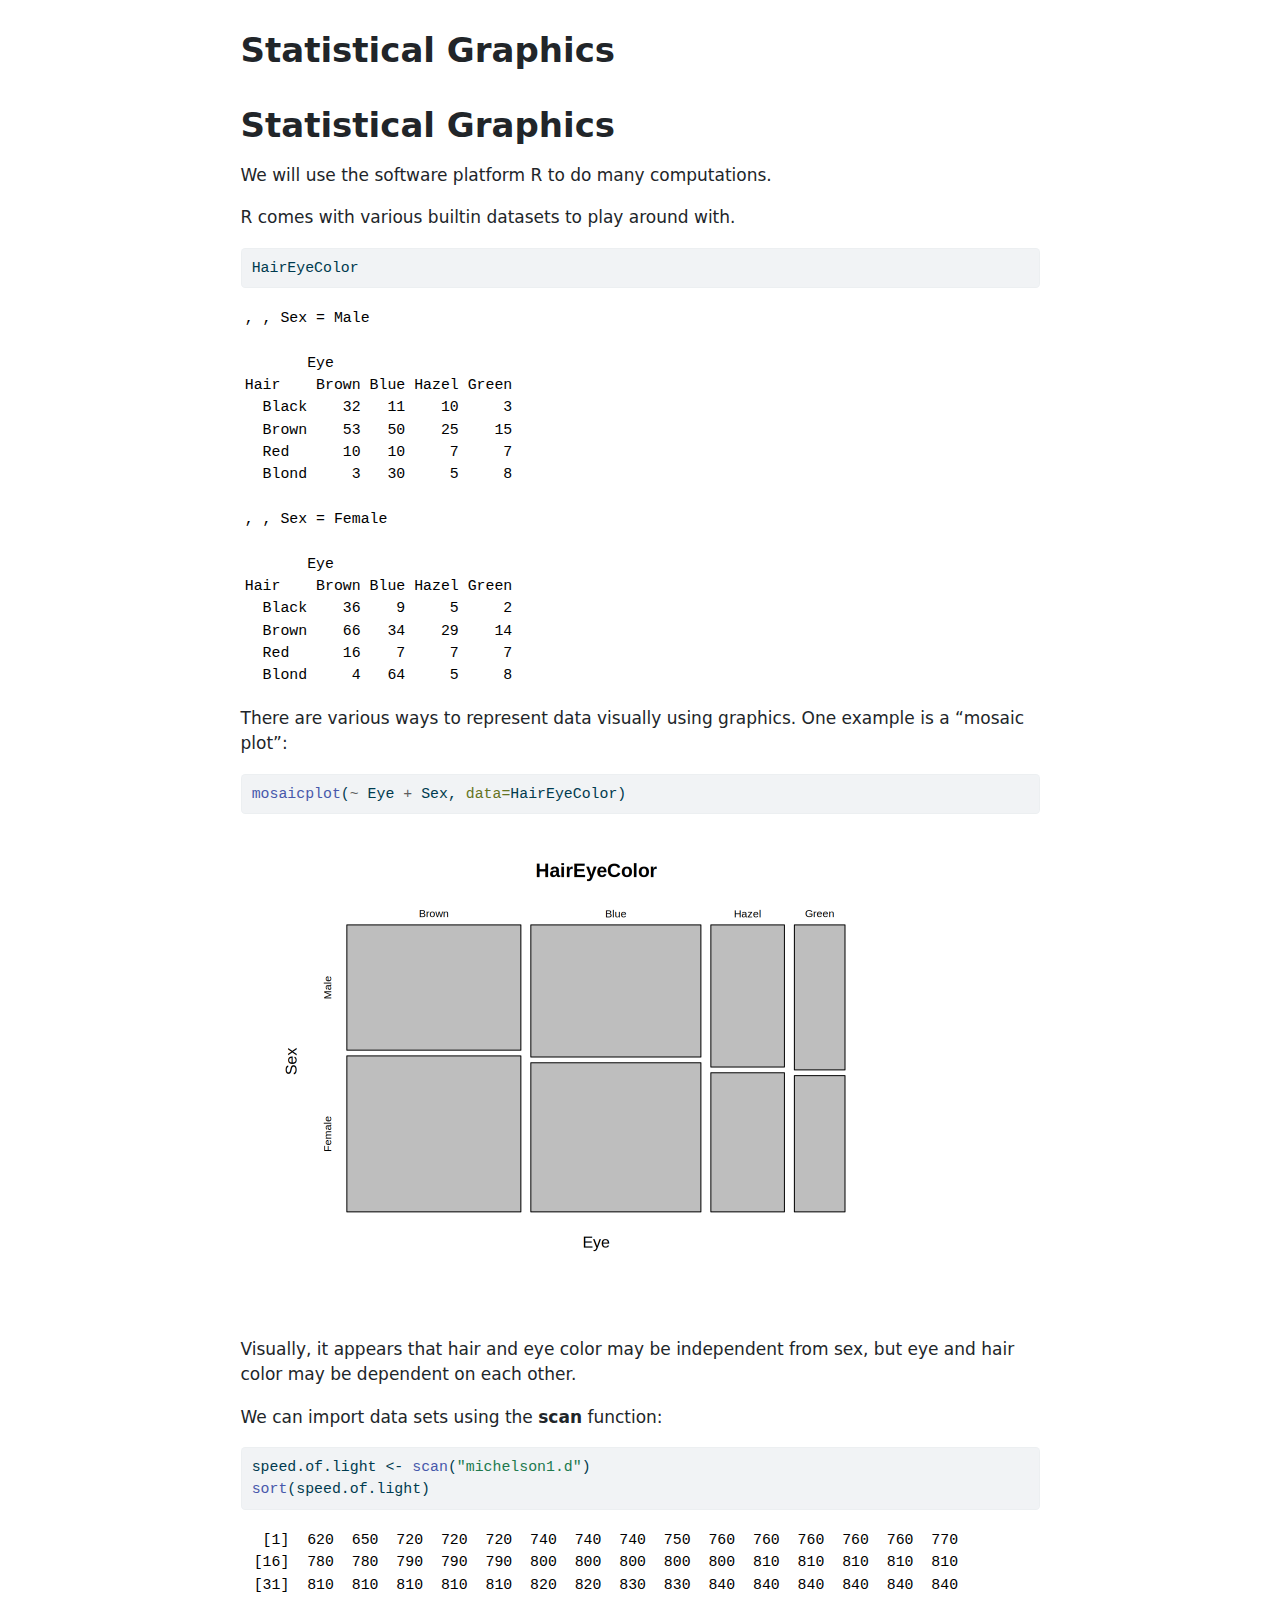
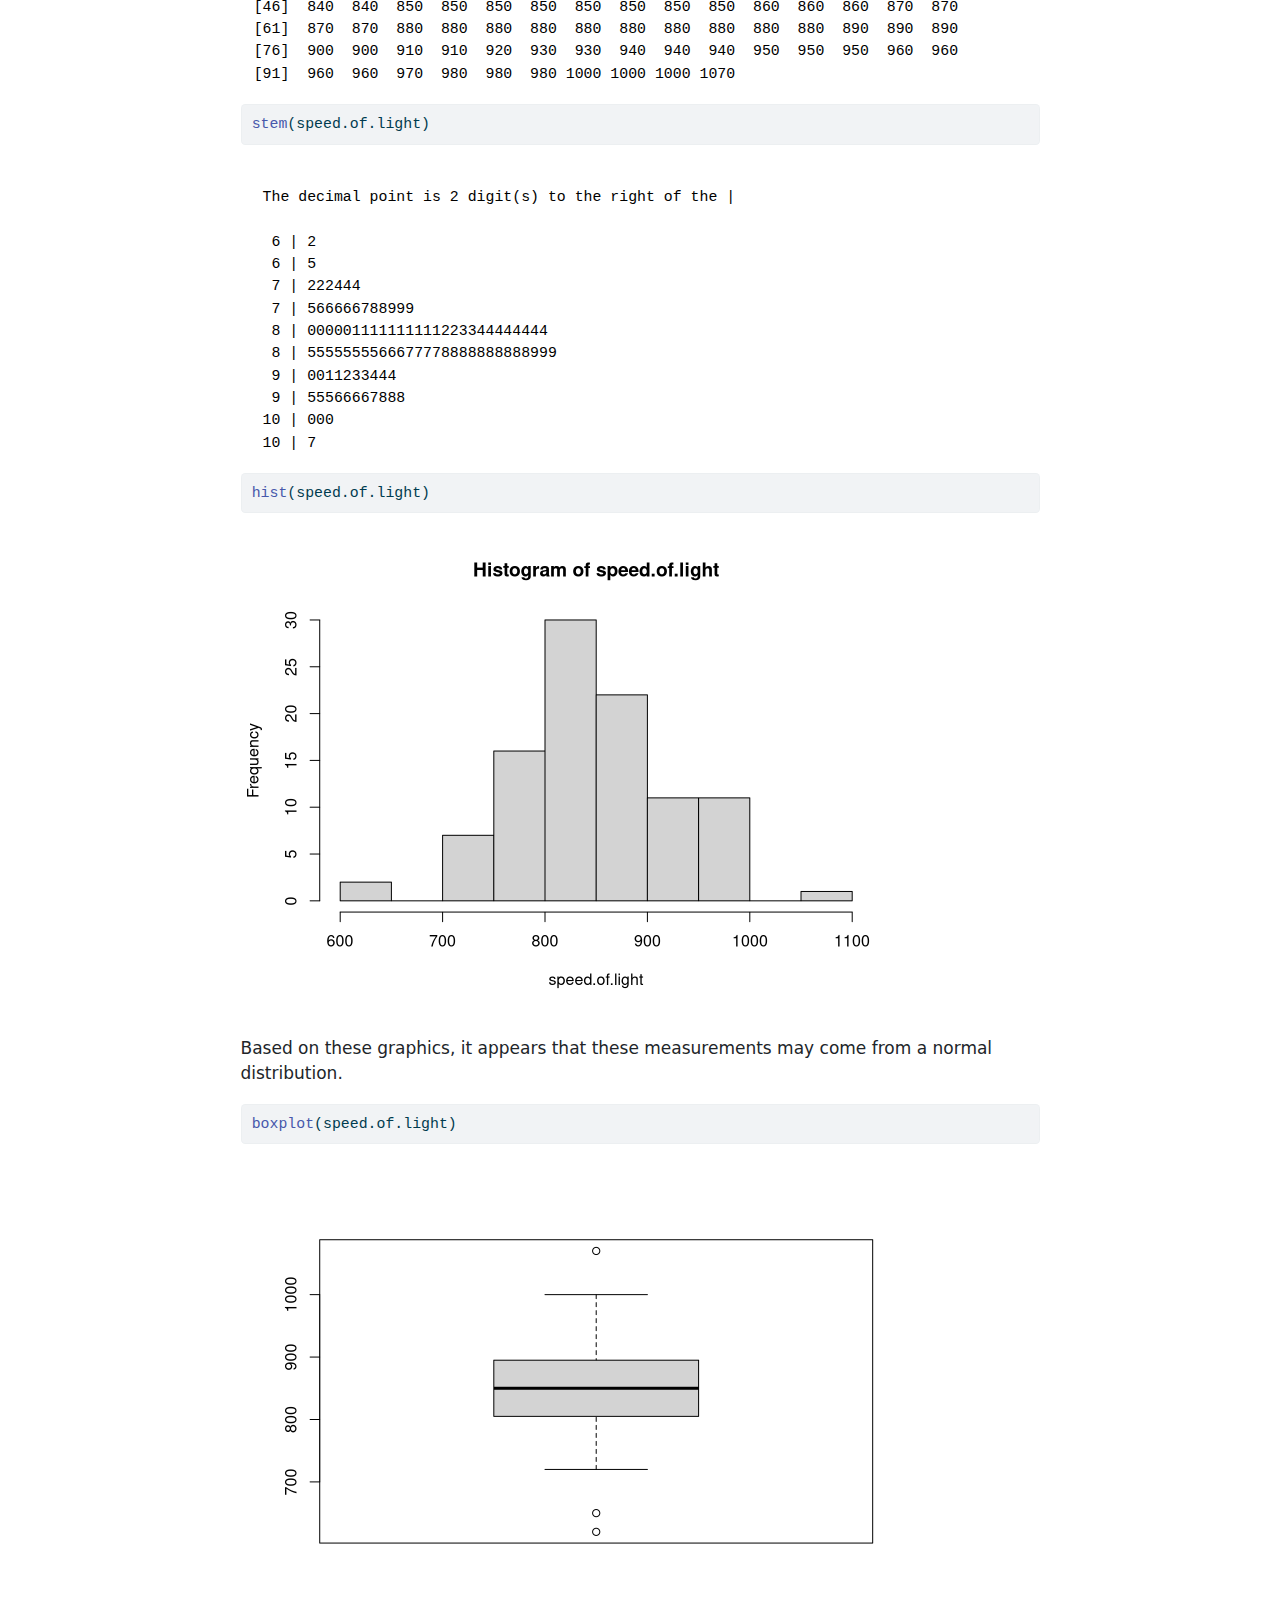
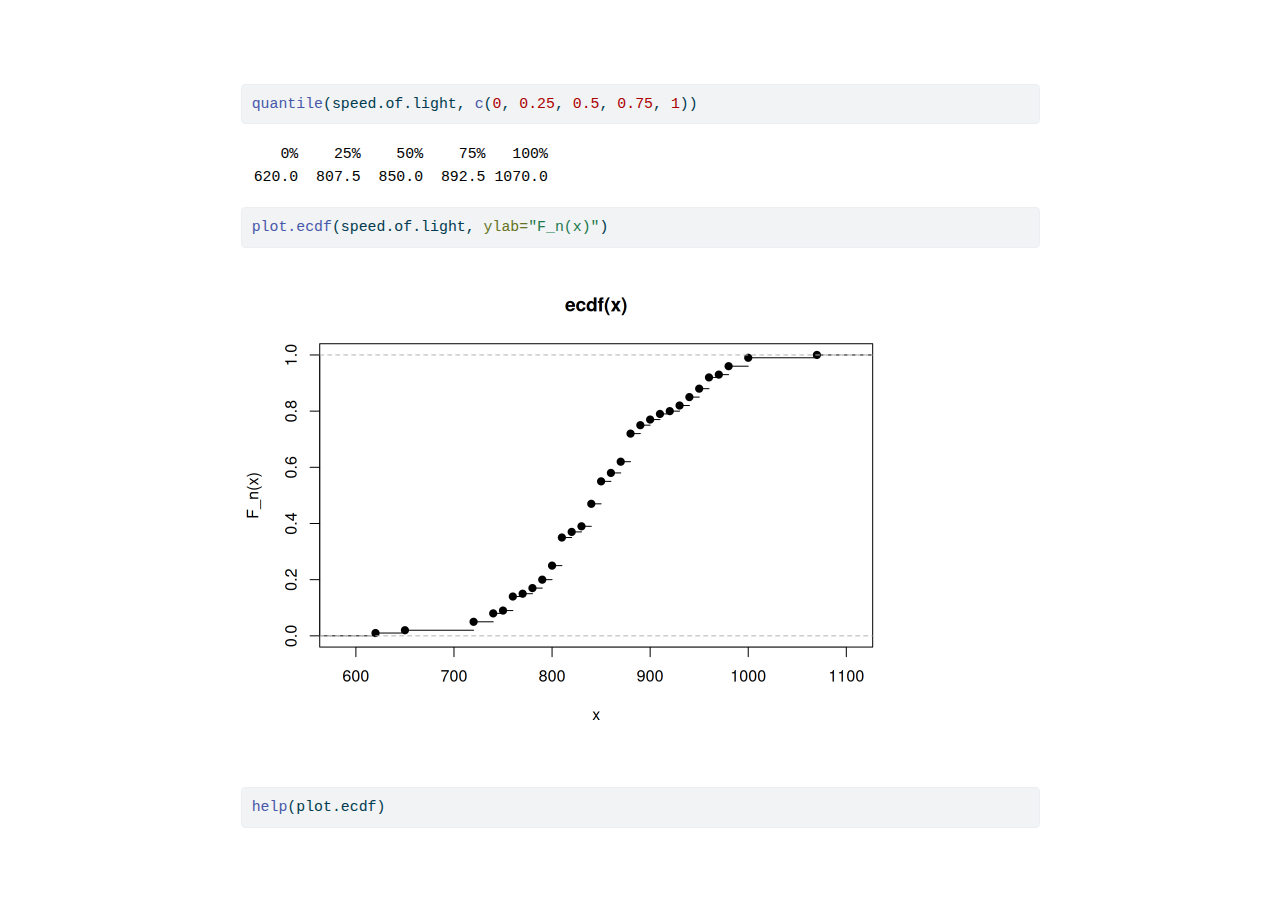
<file: jan8.html>
<!DOCTYPE html>
<html xmlns="http://www.w3.org/1999/xhtml" lang="en" xml:lang="en"><head>

<meta charset="utf-8">
<meta name="generator" content="quarto-1.8.27">

<meta name="viewport" content="width=device-width, initial-scale=1.0, user-scalable=yes">


<title>Statistical Graphics – MATH 3310</title>
<style>
code{white-space: pre-wrap;}
span.smallcaps{font-variant: small-caps;}
div.columns{display: flex; gap: min(4vw, 1.5em);}
div.column{flex: auto; overflow-x: auto;}
div.hanging-indent{margin-left: 1.5em; text-indent: -1.5em;}
ul.task-list{list-style: none;}
ul.task-list li input[type="checkbox"] {
  width: 0.8em;
  margin: 0 0.8em 0.2em -1em; /* quarto-specific, see https://github.com/quarto-dev/quarto-cli/issues/4556 */ 
  vertical-align: middle;
}
/* CSS for syntax highlighting */
html { -webkit-text-size-adjust: 100%; }
pre > code.sourceCode { white-space: pre; position: relative; }
pre > code.sourceCode > span { display: inline-block; line-height: 1.25; }
pre > code.sourceCode > span:empty { height: 1.2em; }
.sourceCode { overflow: visible; }
code.sourceCode > span { color: inherit; text-decoration: inherit; }
div.sourceCode { margin: 1em 0; }
pre.sourceCode { margin: 0; }
@media screen {
div.sourceCode { overflow: auto; }
}
@media print {
pre > code.sourceCode { white-space: pre-wrap; }
pre > code.sourceCode > span { text-indent: -5em; padding-left: 5em; }
}
pre.numberSource code
  { counter-reset: source-line 0; }
pre.numberSource code > span
  { position: relative; left: -4em; counter-increment: source-line; }
pre.numberSource code > span > a:first-child::before
  { content: counter(source-line);
    position: relative; left: -1em; text-align: right; vertical-align: baseline;
    border: none; display: inline-block;
    -webkit-touch-callout: none; -webkit-user-select: none;
    -khtml-user-select: none; -moz-user-select: none;
    -ms-user-select: none; user-select: none;
    padding: 0 4px; width: 4em;
  }
pre.numberSource { margin-left: 3em;  padding-left: 4px; }
div.sourceCode
  {   }
@media screen {
pre > code.sourceCode > span > a:first-child::before { text-decoration: underline; }
}
</style>


<script src="site_libs/quarto-nav/quarto-nav.js"></script>
<script src="site_libs/clipboard/clipboard.min.js"></script>
<script src="site_libs/quarto-search/autocomplete.umd.js"></script>
<script src="site_libs/quarto-search/fuse.min.js"></script>
<script src="site_libs/quarto-search/quarto-search.js"></script>
<meta name="quarto:offset" content="./">
<script src="site_libs/quarto-html/quarto.js" type="module"></script>
<script src="site_libs/quarto-html/tabsets/tabsets.js" type="module"></script>
<script src="site_libs/quarto-html/axe/axe-check.js" type="module"></script>
<script src="site_libs/quarto-html/popper.min.js"></script>
<script src="site_libs/quarto-html/tippy.umd.min.js"></script>
<script src="site_libs/quarto-html/anchor.min.js"></script>
<link href="site_libs/quarto-html/tippy.css" rel="stylesheet">
<link href="site_libs/quarto-html/quarto-syntax-highlighting-ed96de9b727972fe78a7b5d16c58bf87.css" rel="stylesheet" id="quarto-text-highlighting-styles">
<script src="site_libs/bootstrap/bootstrap.min.js"></script>
<link href="site_libs/bootstrap/bootstrap-icons.css" rel="stylesheet">
<link href="site_libs/bootstrap/bootstrap-9195fa1a9c736cb8c2994c5df3058328.min.css" rel="stylesheet" append-hash="true" id="quarto-bootstrap" data-mode="light">
<script id="quarto-search-options" type="application/json">{
  "location": "sidebar",
  "copy-button": false,
  "collapse-after": 3,
  "panel-placement": "start",
  "type": "textbox",
  "limit": 50,
  "keyboard-shortcut": [
    "f",
    "/",
    "s"
  ],
  "show-item-context": false,
  "language": {
    "search-no-results-text": "No results",
    "search-matching-documents-text": "matching documents",
    "search-copy-link-title": "Copy link to search",
    "search-hide-matches-text": "Hide additional matches",
    "search-more-match-text": "more match in this document",
    "search-more-matches-text": "more matches in this document",
    "search-clear-button-title": "Clear",
    "search-text-placeholder": "",
    "search-detached-cancel-button-title": "Cancel",
    "search-submit-button-title": "Submit",
    "search-label": "Search"
  }
}</script>


</head>

<body class="fullcontent quarto-light">

<div id="quarto-search-results"></div>
<!-- content -->
<div id="quarto-content" class="quarto-container page-columns page-rows-contents page-layout-article">
<!-- sidebar -->
<!-- margin-sidebar -->
    
<!-- main -->
<main class="content" id="quarto-document-content">

<header id="title-block-header" class="quarto-title-block default">
<div class="quarto-title">
<h1 class="title">Statistical Graphics</h1>
</div>



<div class="quarto-title-meta">

    
  
    
  </div>
  


</header>


<section id="statistical-graphics" class="level1">
<h1>Statistical Graphics</h1>
<p>We will use the software platform R to do many computations.</p>
<p>R comes with various builtin datasets to play around with.</p>
<div class="cell">
<div class="code-copy-outer-scaffold"><div class="sourceCode cell-code" id="cb1"><pre class="sourceCode r code-with-copy"><code class="sourceCode r"><span id="cb1-1"><a href="#cb1-1" aria-hidden="true" tabindex="-1"></a>HairEyeColor</span></code></pre></div><button title="Copy to Clipboard" class="code-copy-button"><i class="bi"></i></button></div>
<div class="cell-output cell-output-stdout">
<pre><code>, , Sex = Male

       Eye
Hair    Brown Blue Hazel Green
  Black    32   11    10     3
  Brown    53   50    25    15
  Red      10   10     7     7
  Blond     3   30     5     8

, , Sex = Female

       Eye
Hair    Brown Blue Hazel Green
  Black    36    9     5     2
  Brown    66   34    29    14
  Red      16    7     7     7
  Blond     4   64     5     8</code></pre>
</div>
</div>
<p>There are various ways to represent data visually using graphics. One example is a “mosaic plot”:</p>
<div class="cell">
<div class="code-copy-outer-scaffold"><div class="sourceCode cell-code" id="cb3"><pre class="sourceCode r code-with-copy"><code class="sourceCode r"><span id="cb3-1"><a href="#cb3-1" aria-hidden="true" tabindex="-1"></a><span class="fu">mosaicplot</span>(<span class="sc">~</span> Eye <span class="sc">+</span> Sex, <span class="at">data=</span>HairEyeColor)</span></code></pre></div><button title="Copy to Clipboard" class="code-copy-button"><i class="bi"></i></button></div>
<div class="cell-output-display">
<div>
<figure class="figure">
<p><img src="jan8_files/figure-html/unnamed-chunk-2-1.png" class="img-fluid figure-img" width="672"></p>
</figure>
</div>
</div>
</div>
<p>Visually, it appears that hair and eye color may be independent from sex, but eye and hair color may be dependent on each other.</p>
<p>We can import data sets using the <strong>scan</strong> function:</p>
<div class="cell">
<div class="code-copy-outer-scaffold"><div class="sourceCode cell-code" id="cb4"><pre class="sourceCode r code-with-copy"><code class="sourceCode r"><span id="cb4-1"><a href="#cb4-1" aria-hidden="true" tabindex="-1"></a>speed.of.light <span class="ot">&lt;-</span> <span class="fu">scan</span>(<span class="st">"michelson1.d"</span>)</span>
<span id="cb4-2"><a href="#cb4-2" aria-hidden="true" tabindex="-1"></a><span class="fu">sort</span>(speed.of.light)</span></code></pre></div><button title="Copy to Clipboard" class="code-copy-button"><i class="bi"></i></button></div>
<div class="cell-output cell-output-stdout">
<pre><code>  [1]  620  650  720  720  720  740  740  740  750  760  760  760  760  760  770
 [16]  780  780  790  790  790  800  800  800  800  800  810  810  810  810  810
 [31]  810  810  810  810  810  820  820  830  830  840  840  840  840  840  840
 [46]  840  840  850  850  850  850  850  850  850  850  860  860  860  870  870
 [61]  870  870  880  880  880  880  880  880  880  880  880  880  890  890  890
 [76]  900  900  910  910  920  930  930  940  940  940  950  950  950  960  960
 [91]  960  960  970  980  980  980 1000 1000 1000 1070</code></pre>
</div>
<div class="code-copy-outer-scaffold"><div class="sourceCode cell-code" id="cb6"><pre class="sourceCode r code-with-copy"><code class="sourceCode r"><span id="cb6-1"><a href="#cb6-1" aria-hidden="true" tabindex="-1"></a><span class="fu">stem</span>(speed.of.light)</span></code></pre></div><button title="Copy to Clipboard" class="code-copy-button"><i class="bi"></i></button></div>
<div class="cell-output cell-output-stdout">
<pre><code>
  The decimal point is 2 digit(s) to the right of the |

   6 | 2
   6 | 5
   7 | 222444
   7 | 566666788999
   8 | 000001111111111223344444444
   8 | 5555555566677778888888888999
   9 | 0011233444
   9 | 55566667888
  10 | 000
  10 | 7</code></pre>
</div>
</div>
<div class="cell">
<div class="code-copy-outer-scaffold"><div class="sourceCode cell-code" id="cb8"><pre class="sourceCode r code-with-copy"><code class="sourceCode r"><span id="cb8-1"><a href="#cb8-1" aria-hidden="true" tabindex="-1"></a><span class="fu">hist</span>(speed.of.light)</span></code></pre></div><button title="Copy to Clipboard" class="code-copy-button"><i class="bi"></i></button></div>
<div class="cell-output-display">
<div>
<figure class="figure">
<p><img src="jan8_files/figure-html/unnamed-chunk-4-1.png" class="img-fluid figure-img" width="672"></p>
</figure>
</div>
</div>
</div>
<p>Based on these graphics, it appears that these measurements may come from a normal distribution.</p>
<div class="cell">
<div class="code-copy-outer-scaffold"><div class="sourceCode cell-code" id="cb9"><pre class="sourceCode r code-with-copy"><code class="sourceCode r"><span id="cb9-1"><a href="#cb9-1" aria-hidden="true" tabindex="-1"></a><span class="fu">boxplot</span>(speed.of.light)</span></code></pre></div><button title="Copy to Clipboard" class="code-copy-button"><i class="bi"></i></button></div>
<div class="cell-output-display">
<div>
<figure class="figure">
<p><img src="jan8_files/figure-html/unnamed-chunk-5-1.png" class="img-fluid figure-img" width="672"></p>
</figure>
</div>
</div>
</div>
<div class="cell">
<div class="code-copy-outer-scaffold"><div class="sourceCode cell-code" id="cb10"><pre class="sourceCode r code-with-copy"><code class="sourceCode r"><span id="cb10-1"><a href="#cb10-1" aria-hidden="true" tabindex="-1"></a><span class="fu">quantile</span>(speed.of.light, <span class="fu">c</span>(<span class="dv">0</span>, <span class="fl">0.25</span>, <span class="fl">0.5</span>, <span class="fl">0.75</span>, <span class="dv">1</span>))</span></code></pre></div><button title="Copy to Clipboard" class="code-copy-button"><i class="bi"></i></button></div>
<div class="cell-output cell-output-stdout">
<pre><code>    0%    25%    50%    75%   100% 
 620.0  807.5  850.0  892.5 1070.0 </code></pre>
</div>
</div>
<div class="cell">
<div class="code-copy-outer-scaffold"><div class="sourceCode cell-code" id="cb12"><pre class="sourceCode r code-with-copy"><code class="sourceCode r"><span id="cb12-1"><a href="#cb12-1" aria-hidden="true" tabindex="-1"></a><span class="fu">plot.ecdf</span>(speed.of.light, <span class="at">ylab=</span><span class="st">"F_n(x)"</span>)</span></code></pre></div><button title="Copy to Clipboard" class="code-copy-button"><i class="bi"></i></button></div>
<div class="cell-output-display">
<div>
<figure class="figure">
<p><img src="jan8_files/figure-html/unnamed-chunk-7-1.png" class="img-fluid figure-img" width="672"></p>
</figure>
</div>
</div>
</div>
<div class="cell">
<div class="code-copy-outer-scaffold"><div class="sourceCode cell-code" id="cb13"><pre class="sourceCode r code-with-copy"><code class="sourceCode r"><span id="cb13-1"><a href="#cb13-1" aria-hidden="true" tabindex="-1"></a><span class="fu">help</span>(plot.ecdf)</span></code></pre></div><button title="Copy to Clipboard" class="code-copy-button"><i class="bi"></i></button></div>
</div>


</section>

</main> <!-- /main -->
<script id="quarto-html-after-body" type="application/javascript">
  window.document.addEventListener("DOMContentLoaded", function (event) {
    const icon = "";
    const anchorJS = new window.AnchorJS();
    anchorJS.options = {
      placement: 'right',
      icon: icon
    };
    anchorJS.add('.anchored');
    const isCodeAnnotation = (el) => {
      for (const clz of el.classList) {
        if (clz.startsWith('code-annotation-')) {                     
          return true;
        }
      }
      return false;
    }
    const onCopySuccess = function(e) {
      // button target
      const button = e.trigger;
      // don't keep focus
      button.blur();
      // flash "checked"
      button.classList.add('code-copy-button-checked');
      var currentTitle = button.getAttribute("title");
      button.setAttribute("title", "Copied!");
      let tooltip;
      if (window.bootstrap) {
        button.setAttribute("data-bs-toggle", "tooltip");
        button.setAttribute("data-bs-placement", "left");
        button.setAttribute("data-bs-title", "Copied!");
        tooltip = new bootstrap.Tooltip(button, 
          { trigger: "manual", 
            customClass: "code-copy-button-tooltip",
            offset: [0, -8]});
        tooltip.show();    
      }
      setTimeout(function() {
        if (tooltip) {
          tooltip.hide();
          button.removeAttribute("data-bs-title");
          button.removeAttribute("data-bs-toggle");
          button.removeAttribute("data-bs-placement");
        }
        button.setAttribute("title", currentTitle);
        button.classList.remove('code-copy-button-checked');
      }, 1000);
      // clear code selection
      e.clearSelection();
    }
    const getTextToCopy = function(trigger) {
      const outerScaffold = trigger.parentElement.cloneNode(true);
      const codeEl = outerScaffold.querySelector('code');
      for (const childEl of codeEl.children) {
        if (isCodeAnnotation(childEl)) {
          childEl.remove();
        }
      }
      return codeEl.innerText;
    }
    const clipboard = new window.ClipboardJS('.code-copy-button:not([data-in-quarto-modal])', {
      text: getTextToCopy
    });
    clipboard.on('success', onCopySuccess);
    if (window.document.getElementById('quarto-embedded-source-code-modal')) {
      const clipboardModal = new window.ClipboardJS('.code-copy-button[data-in-quarto-modal]', {
        text: getTextToCopy,
        container: window.document.getElementById('quarto-embedded-source-code-modal')
      });
      clipboardModal.on('success', onCopySuccess);
    }
      var localhostRegex = new RegExp(/^(?:http|https):\/\/localhost\:?[0-9]*\//);
      var mailtoRegex = new RegExp(/^mailto:/);
        var filterRegex = new RegExp("https:\/\/piedmont-csci\.github\.io\/math-3310-spr26\/");
      var isInternal = (href) => {
          return filterRegex.test(href) || localhostRegex.test(href) || mailtoRegex.test(href);
      }
      // Inspect non-navigation links and adorn them if external
     var links = window.document.querySelectorAll('a[href]:not(.nav-link):not(.navbar-brand):not(.toc-action):not(.sidebar-link):not(.sidebar-item-toggle):not(.pagination-link):not(.no-external):not([aria-hidden]):not(.dropdown-item):not(.quarto-navigation-tool):not(.about-link)');
      for (var i=0; i<links.length; i++) {
        const link = links[i];
        if (!isInternal(link.href)) {
          // undo the damage that might have been done by quarto-nav.js in the case of
          // links that we want to consider external
          if (link.dataset.originalHref !== undefined) {
            link.href = link.dataset.originalHref;
          }
        }
      }
    function tippyHover(el, contentFn, onTriggerFn, onUntriggerFn) {
      const config = {
        allowHTML: true,
        maxWidth: 500,
        delay: 100,
        arrow: false,
        appendTo: function(el) {
            return el.parentElement;
        },
        interactive: true,
        interactiveBorder: 10,
        theme: 'quarto',
        placement: 'bottom-start',
      };
      if (contentFn) {
        config.content = contentFn;
      }
      if (onTriggerFn) {
        config.onTrigger = onTriggerFn;
      }
      if (onUntriggerFn) {
        config.onUntrigger = onUntriggerFn;
      }
      window.tippy(el, config); 
    }
    const noterefs = window.document.querySelectorAll('a[role="doc-noteref"]');
    for (var i=0; i<noterefs.length; i++) {
      const ref = noterefs[i];
      tippyHover(ref, function() {
        // use id or data attribute instead here
        let href = ref.getAttribute('data-footnote-href') || ref.getAttribute('href');
        try { href = new URL(href).hash; } catch {}
        const id = href.replace(/^#\/?/, "");
        const note = window.document.getElementById(id);
        if (note) {
          return note.innerHTML;
        } else {
          return "";
        }
      });
    }
    const xrefs = window.document.querySelectorAll('a.quarto-xref');
    const processXRef = (id, note) => {
      // Strip column container classes
      const stripColumnClz = (el) => {
        el.classList.remove("page-full", "page-columns");
        if (el.children) {
          for (const child of el.children) {
            stripColumnClz(child);
          }
        }
      }
      stripColumnClz(note)
      if (id === null || id.startsWith('sec-')) {
        // Special case sections, only their first couple elements
        const container = document.createElement("div");
        if (note.children && note.children.length > 2) {
          container.appendChild(note.children[0].cloneNode(true));
          for (let i = 1; i < note.children.length; i++) {
            const child = note.children[i];
            if (child.tagName === "P" && child.innerText === "") {
              continue;
            } else {
              container.appendChild(child.cloneNode(true));
              break;
            }
          }
          if (window.Quarto?.typesetMath) {
            window.Quarto.typesetMath(container);
          }
          return container.innerHTML
        } else {
          if (window.Quarto?.typesetMath) {
            window.Quarto.typesetMath(note);
          }
          return note.innerHTML;
        }
      } else {
        // Remove any anchor links if they are present
        const anchorLink = note.querySelector('a.anchorjs-link');
        if (anchorLink) {
          anchorLink.remove();
        }
        if (window.Quarto?.typesetMath) {
          window.Quarto.typesetMath(note);
        }
        if (note.classList.contains("callout")) {
          return note.outerHTML;
        } else {
          return note.innerHTML;
        }
      }
    }
    for (var i=0; i<xrefs.length; i++) {
      const xref = xrefs[i];
      tippyHover(xref, undefined, function(instance) {
        instance.disable();
        let url = xref.getAttribute('href');
        let hash = undefined; 
        if (url.startsWith('#')) {
          hash = url;
        } else {
          try { hash = new URL(url).hash; } catch {}
        }
        if (hash) {
          const id = hash.replace(/^#\/?/, "");
          const note = window.document.getElementById(id);
          if (note !== null) {
            try {
              const html = processXRef(id, note.cloneNode(true));
              instance.setContent(html);
            } finally {
              instance.enable();
              instance.show();
            }
          } else {
            // See if we can fetch this
            fetch(url.split('#')[0])
            .then(res => res.text())
            .then(html => {
              const parser = new DOMParser();
              const htmlDoc = parser.parseFromString(html, "text/html");
              const note = htmlDoc.getElementById(id);
              if (note !== null) {
                const html = processXRef(id, note);
                instance.setContent(html);
              } 
            }).finally(() => {
              instance.enable();
              instance.show();
            });
          }
        } else {
          // See if we can fetch a full url (with no hash to target)
          // This is a special case and we should probably do some content thinning / targeting
          fetch(url)
          .then(res => res.text())
          .then(html => {
            const parser = new DOMParser();
            const htmlDoc = parser.parseFromString(html, "text/html");
            const note = htmlDoc.querySelector('main.content');
            if (note !== null) {
              // This should only happen for chapter cross references
              // (since there is no id in the URL)
              // remove the first header
              if (note.children.length > 0 && note.children[0].tagName === "HEADER") {
                note.children[0].remove();
              }
              const html = processXRef(null, note);
              instance.setContent(html);
            } 
          }).finally(() => {
            instance.enable();
            instance.show();
          });
        }
      }, function(instance) {
      });
    }
        let selectedAnnoteEl;
        const selectorForAnnotation = ( cell, annotation) => {
          let cellAttr = 'data-code-cell="' + cell + '"';
          let lineAttr = 'data-code-annotation="' +  annotation + '"';
          const selector = 'span[' + cellAttr + '][' + lineAttr + ']';
          return selector;
        }
        const selectCodeLines = (annoteEl) => {
          const doc = window.document;
          const targetCell = annoteEl.getAttribute("data-target-cell");
          const targetAnnotation = annoteEl.getAttribute("data-target-annotation");
          const annoteSpan = window.document.querySelector(selectorForAnnotation(targetCell, targetAnnotation));
          const lines = annoteSpan.getAttribute("data-code-lines").split(",");
          const lineIds = lines.map((line) => {
            return targetCell + "-" + line;
          })
          let top = null;
          let height = null;
          let parent = null;
          if (lineIds.length > 0) {
              //compute the position of the single el (top and bottom and make a div)
              const el = window.document.getElementById(lineIds[0]);
              top = el.offsetTop;
              height = el.offsetHeight;
              parent = el.parentElement.parentElement;
            if (lineIds.length > 1) {
              const lastEl = window.document.getElementById(lineIds[lineIds.length - 1]);
              const bottom = lastEl.offsetTop + lastEl.offsetHeight;
              height = bottom - top;
            }
            if (top !== null && height !== null && parent !== null) {
              // cook up a div (if necessary) and position it 
              let div = window.document.getElementById("code-annotation-line-highlight");
              if (div === null) {
                div = window.document.createElement("div");
                div.setAttribute("id", "code-annotation-line-highlight");
                div.style.position = 'absolute';
                parent.appendChild(div);
              }
              div.style.top = top - 2 + "px";
              div.style.height = height + 4 + "px";
              div.style.left = 0;
              let gutterDiv = window.document.getElementById("code-annotation-line-highlight-gutter");
              if (gutterDiv === null) {
                gutterDiv = window.document.createElement("div");
                gutterDiv.setAttribute("id", "code-annotation-line-highlight-gutter");
                gutterDiv.style.position = 'absolute';
                const codeCell = window.document.getElementById(targetCell);
                const gutter = codeCell.querySelector('.code-annotation-gutter');
                gutter.appendChild(gutterDiv);
              }
              gutterDiv.style.top = top - 2 + "px";
              gutterDiv.style.height = height + 4 + "px";
            }
            selectedAnnoteEl = annoteEl;
          }
        };
        const unselectCodeLines = () => {
          const elementsIds = ["code-annotation-line-highlight", "code-annotation-line-highlight-gutter"];
          elementsIds.forEach((elId) => {
            const div = window.document.getElementById(elId);
            if (div) {
              div.remove();
            }
          });
          selectedAnnoteEl = undefined;
        };
          // Handle positioning of the toggle
      window.addEventListener(
        "resize",
        throttle(() => {
          elRect = undefined;
          if (selectedAnnoteEl) {
            selectCodeLines(selectedAnnoteEl);
          }
        }, 10)
      );
      function throttle(fn, ms) {
      let throttle = false;
      let timer;
        return (...args) => {
          if(!throttle) { // first call gets through
              fn.apply(this, args);
              throttle = true;
          } else { // all the others get throttled
              if(timer) clearTimeout(timer); // cancel #2
              timer = setTimeout(() => {
                fn.apply(this, args);
                timer = throttle = false;
              }, ms);
          }
        };
      }
        // Attach click handler to the DT
        const annoteDls = window.document.querySelectorAll('dt[data-target-cell]');
        for (const annoteDlNode of annoteDls) {
          annoteDlNode.addEventListener('click', (event) => {
            const clickedEl = event.target;
            if (clickedEl !== selectedAnnoteEl) {
              unselectCodeLines();
              const activeEl = window.document.querySelector('dt[data-target-cell].code-annotation-active');
              if (activeEl) {
                activeEl.classList.remove('code-annotation-active');
              }
              selectCodeLines(clickedEl);
              clickedEl.classList.add('code-annotation-active');
            } else {
              // Unselect the line
              unselectCodeLines();
              clickedEl.classList.remove('code-annotation-active');
            }
          });
        }
    const findCites = (el) => {
      const parentEl = el.parentElement;
      if (parentEl) {
        const cites = parentEl.dataset.cites;
        if (cites) {
          return {
            el,
            cites: cites.split(' ')
          };
        } else {
          return findCites(el.parentElement)
        }
      } else {
        return undefined;
      }
    };
    var bibliorefs = window.document.querySelectorAll('a[role="doc-biblioref"]');
    for (var i=0; i<bibliorefs.length; i++) {
      const ref = bibliorefs[i];
      const citeInfo = findCites(ref);
      if (citeInfo) {
        tippyHover(citeInfo.el, function() {
          var popup = window.document.createElement('div');
          citeInfo.cites.forEach(function(cite) {
            var citeDiv = window.document.createElement('div');
            citeDiv.classList.add('hanging-indent');
            citeDiv.classList.add('csl-entry');
            var biblioDiv = window.document.getElementById('ref-' + cite);
            if (biblioDiv) {
              citeDiv.innerHTML = biblioDiv.innerHTML;
            }
            popup.appendChild(citeDiv);
          });
          return popup.innerHTML;
        });
      }
    }
  });
  </script>
</div> <!-- /content -->




</body></html>
</file>
<file: site_libs/quarto-html/tippy.css>
.tippy-box[data-animation=fade][data-state=hidden]{opacity:0}[data-tippy-root]{max-width:calc(100vw - 10px)}.tippy-box{position:relative;background-color:#333;color:#fff;border-radius:4px;font-size:14px;line-height:1.4;white-space:normal;outline:0;transition-property:transform,visibility,opacity}.tippy-box[data-placement^=top]>.tippy-arrow{bottom:0}.tippy-box[data-placement^=top]>.tippy-arrow:before{bottom:-7px;left:0;border-width:8px 8px 0;border-top-color:initial;transform-origin:center top}.tippy-box[data-placement^=bottom]>.tippy-arrow{top:0}.tippy-box[data-placement^=bottom]>.tippy-arrow:before{top:-7px;left:0;border-width:0 8px 8px;border-bottom-color:initial;transform-origin:center bottom}.tippy-box[data-placement^=left]>.tippy-arrow{right:0}.tippy-box[data-placement^=left]>.tippy-arrow:before{border-width:8px 0 8px 8px;border-left-color:initial;right:-7px;transform-origin:center left}.tippy-box[data-placement^=right]>.tippy-arrow{left:0}.tippy-box[data-placement^=right]>.tippy-arrow:before{left:-7px;border-width:8px 8px 8px 0;border-right-color:initial;transform-origin:center right}.tippy-box[data-inertia][data-state=visible]{transition-timing-function:cubic-bezier(.54,1.5,.38,1.11)}.tippy-arrow{width:16px;height:16px;color:#333}.tippy-arrow:before{content:"";position:absolute;border-color:transparent;border-style:solid}.tippy-content{position:relative;padding:5px 9px;z-index:1}
</file>
<file: site_libs/quarto-html/quarto-syntax-highlighting-ed96de9b727972fe78a7b5d16c58bf87.css>
/* quarto syntax highlight colors */
:root {
  --quarto-hl-ot-color: #003B4F;
  --quarto-hl-at-color: #657422;
  --quarto-hl-ss-color: #20794D;
  --quarto-hl-an-color: #5E5E5E;
  --quarto-hl-fu-color: #4758AB;
  --quarto-hl-st-color: #20794D;
  --quarto-hl-cf-color: #003B4F;
  --quarto-hl-op-color: #5E5E5E;
  --quarto-hl-er-color: #AD0000;
  --quarto-hl-bn-color: #AD0000;
  --quarto-hl-al-color: #AD0000;
  --quarto-hl-va-color: #111111;
  --quarto-hl-bu-color: inherit;
  --quarto-hl-ex-color: inherit;
  --quarto-hl-pp-color: #AD0000;
  --quarto-hl-in-color: #5E5E5E;
  --quarto-hl-vs-color: #20794D;
  --quarto-hl-wa-color: #5E5E5E;
  --quarto-hl-do-color: #5E5E5E;
  --quarto-hl-im-color: #00769E;
  --quarto-hl-ch-color: #20794D;
  --quarto-hl-dt-color: #AD0000;
  --quarto-hl-fl-color: #AD0000;
  --quarto-hl-co-color: #5E5E5E;
  --quarto-hl-cv-color: #5E5E5E;
  --quarto-hl-cn-color: #8f5902;
  --quarto-hl-sc-color: #5E5E5E;
  --quarto-hl-dv-color: #AD0000;
  --quarto-hl-kw-color: #003B4F;
}

/* other quarto variables */
:root {
  --quarto-font-monospace: SFMono-Regular, Menlo, Monaco, Consolas, "Liberation Mono", "Courier New", monospace;
}

/* syntax highlight based on Pandoc's rules */
pre > code.sourceCode > span {
  color: #003B4F;
}

code.sourceCode > span {
  color: #003B4F;
}

div.sourceCode,
div.sourceCode pre.sourceCode {
  color: #003B4F;
}

/* Normal */
code span {
  color: #003B4F;
}

/* Alert */
code span.al {
  color: #AD0000;
  font-style: inherit;
}

/* Annotation */
code span.an {
  color: #5E5E5E;
  font-style: inherit;
}

/* Attribute */
code span.at {
  color: #657422;
  font-style: inherit;
}

/* BaseN */
code span.bn {
  color: #AD0000;
  font-style: inherit;
}

/* BuiltIn */
code span.bu {
  font-style: inherit;
}

/* ControlFlow */
code span.cf {
  color: #003B4F;
  font-weight: bold;
  font-style: inherit;
}

/* Char */
code span.ch {
  color: #20794D;
  font-style: inherit;
}

/* Constant */
code span.cn {
  color: #8f5902;
  font-style: inherit;
}

/* Comment */
code span.co {
  color: #5E5E5E;
  font-style: inherit;
}

/* CommentVar */
code span.cv {
  color: #5E5E5E;
  font-style: italic;
}

/* Documentation */
code span.do {
  color: #5E5E5E;
  font-style: italic;
}

/* DataType */
code span.dt {
  color: #AD0000;
  font-style: inherit;
}

/* DecVal */
code span.dv {
  color: #AD0000;
  font-style: inherit;
}

/* Error */
code span.er {
  color: #AD0000;
  font-style: inherit;
}

/* Extension */
code span.ex {
  font-style: inherit;
}

/* Float */
code span.fl {
  color: #AD0000;
  font-style: inherit;
}

/* Function */
code span.fu {
  color: #4758AB;
  font-style: inherit;
}

/* Import */
code span.im {
  color: #00769E;
  font-style: inherit;
}

/* Information */
code span.in {
  color: #5E5E5E;
  font-style: inherit;
}

/* Keyword */
code span.kw {
  color: #003B4F;
  font-weight: bold;
  font-style: inherit;
}

/* Operator */
code span.op {
  color: #5E5E5E;
  font-style: inherit;
}

/* Other */
code span.ot {
  color: #003B4F;
  font-style: inherit;
}

/* Preprocessor */
code span.pp {
  color: #AD0000;
  font-style: inherit;
}

/* SpecialChar */
code span.sc {
  color: #5E5E5E;
  font-style: inherit;
}

/* SpecialString */
code span.ss {
  color: #20794D;
  font-style: inherit;
}

/* String */
code span.st {
  color: #20794D;
  font-style: inherit;
}

/* Variable */
code span.va {
  color: #111111;
  font-style: inherit;
}

/* VerbatimString */
code span.vs {
  color: #20794D;
  font-style: inherit;
}

/* Warning */
code span.wa {
  color: #5E5E5E;
  font-style: italic;
}

.prevent-inlining {
  content: "</";
}

/*# sourceMappingURL=0920dd6d7437995b8cdf7429764427b1.css.map */
</file>
